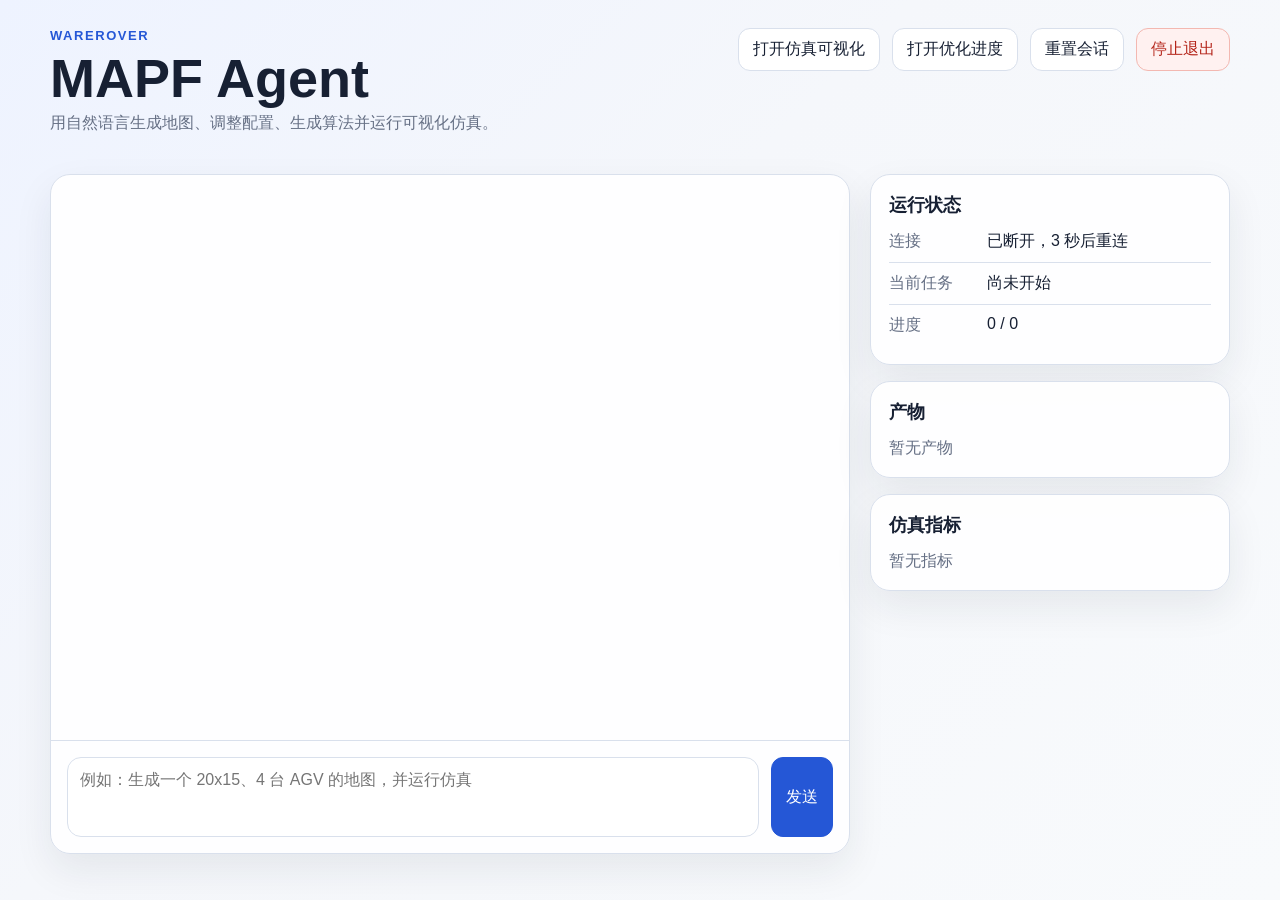
<file: mapf_agent/web/index.html>
<!doctype html>
<html lang="zh-CN">
  <head>
    <meta charset="utf-8" />
    <meta name="viewport" content="width=device-width, initial-scale=1" />
    <title>MAPF Agent</title>
    <link rel="stylesheet" href="./style.css" />
  </head>
  <body>
    <main class="app-shell">
      <section class="hero">
        <div>
          <p class="eyebrow">WareRover</p>
          <h1>MAPF Agent</h1>
          <p class="subtitle">
            用自然语言生成地图、调整配置、生成算法并运行可视化仿真。
          </p>
        </div>
        <div class="hero-actions">
          <button id="simulator-button" class="secondary-button" type="button">打开仿真可视化</button>
          <button id="evolve-visualizer-button" class="secondary-button" type="button">打开优化进度</button>
          <button id="reset-button" type="button">重置会话</button>
          <button id="stop-button" class="danger-button" type="button">停止退出</button>
        </div>
      </section>

      <section class="layout">
        <section class="chat-card">
          <div id="messages" class="messages" aria-live="polite"></div>
          <form id="chat-form" class="composer">
            <textarea
              id="message-input"
              rows="3"
              placeholder="例如：生成一个 20x15、4 台 AGV 的地图，并运行仿真"
            ></textarea>
            <button id="send-button" type="submit">发送</button>
          </form>
        </section>

        <aside class="side-panel">
          <section class="panel-card">
            <h2>运行状态</h2>
            <dl class="status-list">
              <div>
                <dt>连接</dt>
                <dd id="connection-status">连接中</dd>
              </div>
              <div>
                <dt>当前任务</dt>
                <dd id="current-task">尚未开始</dd>
              </div>
              <div>
                <dt>进度</dt>
                <dd id="progress-text">0 / 0</dd>
              </div>
            </dl>
          </section>

          <section class="panel-card">
            <h2>产物</h2>
            <div id="artifacts" class="empty">暂无产物</div>
          </section>

          <section class="panel-card">
            <h2>仿真指标</h2>
            <div id="metrics" class="empty">暂无指标</div>
          </section>
        </aside>
      </section>
    </main>

    <script src="./app.js"></script>
  </body>
</html>
</file>
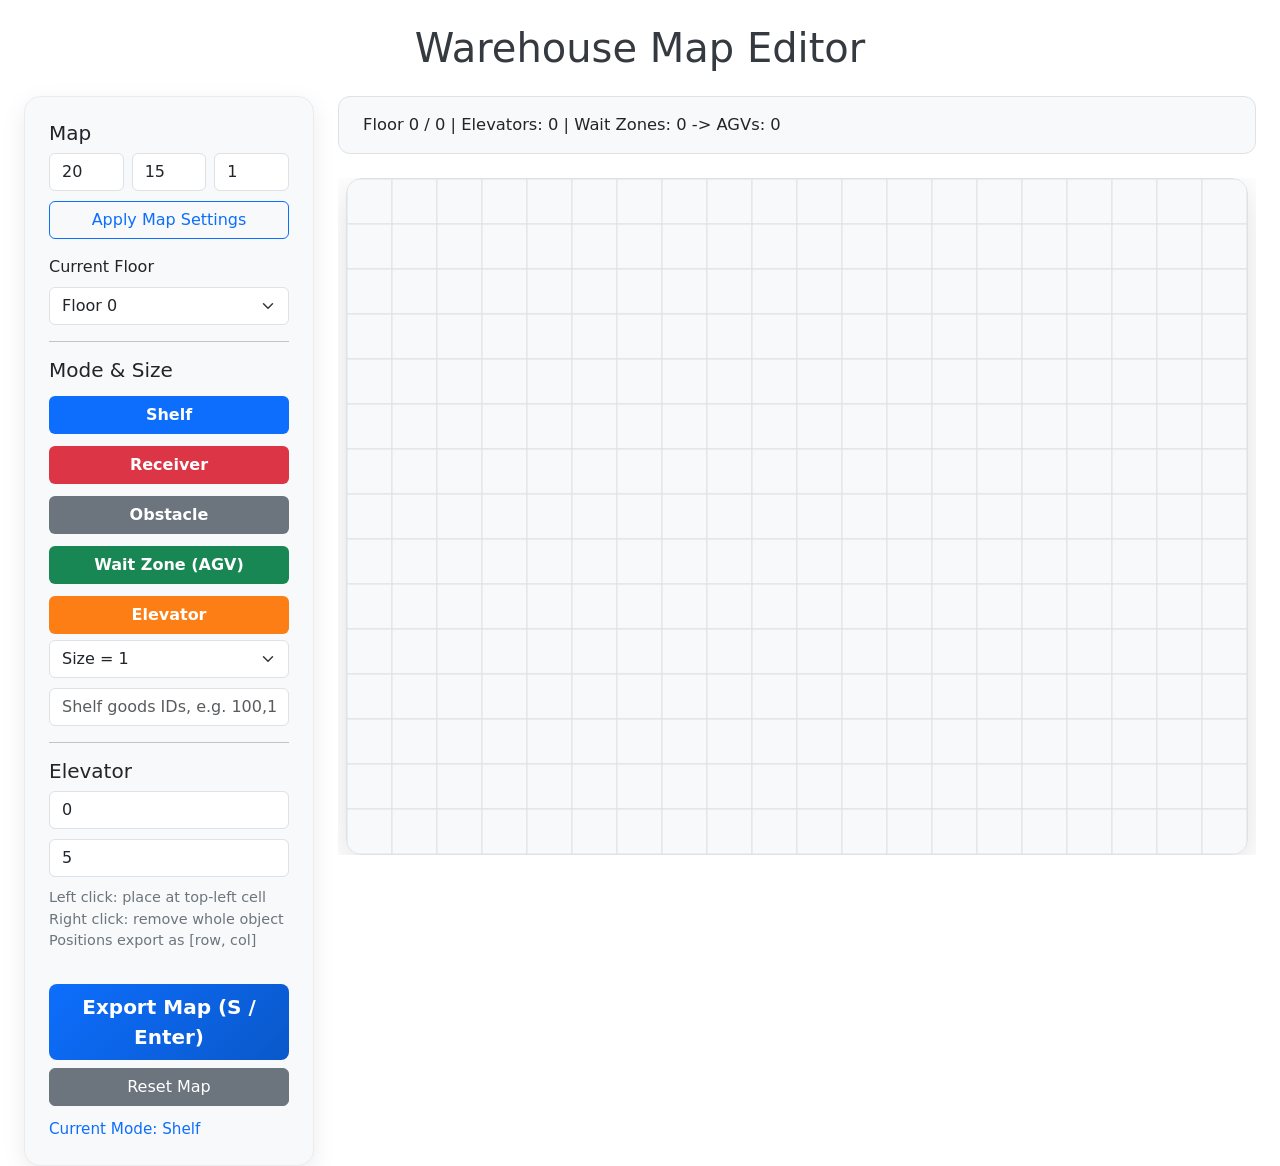
<file: utils/draw_map.html>
<!DOCTYPE html>
<html lang="en">
<head>
    <meta charset="UTF-8">
    <meta name="viewport" content="width=device-width, initial-scale=1.0">
    <title>Warehouse Map Editor</title>
    <link href="https://cdn.jsdelivr.net/npm/bootstrap@5.3.3/dist/css/bootstrap.min.css" rel="stylesheet">
    <style>
        body {
            background-color: #ffffff;
            color: #212529;
            font-family: 'Segoe UI', system-ui, sans-serif;
        }
        h1 { color: #343a40; font-weight: 500; }
        #canvas-container {
            display: flex;
            justify-content: center;
            margin: 24px 0;
            overflow: auto;
        }
        canvas {
            border: 1px solid #dee2e6;
            background-color: #f8f9fa;
            cursor: crosshair;
            box-shadow: 0 10px 35px rgba(0,0,0,0.12);
            border-radius: 16px;
        }
        .sidebar {
            background-color: #f8f9fa;
            padding: 24px;
            border-radius: 16px;
            box-shadow: 0 8px 25px rgba(0,0,0,0.08);
            border: 1px solid #e9ecef;
        }
        .btn-mode {
            margin: 6px 0;
            width: 100%;
            font-weight: 600;
        }
        .form-control, .form-select {
            margin-bottom: 10px;
        }
        #status {
            margin-top: 12px;
            font-size: 0.95em;
            color: #6c757d;
            font-weight: 500;
        }
        #export-btn {
            margin-top: 16px;
            background: linear-gradient(135deg, #0d6efd, #0a58ca);
            border: none;
            color: white;
            font-weight: 600;
        }
        .info-panel {
            background-color: #f8f9fa;
            padding: 16px 24px;
            border-radius: 12px;
            border: 1px solid #dee2e6;
            margin-bottom: 16px;
            font-size: 1.02em;
        }
        .hint {
            color: #6c757d;
            font-size: 0.9em;
        }
    </style>
</head>
<body>
    <div class="container-fluid px-4">
        <h1 class="text-center my-4">Warehouse Map Editor</h1>
        <div class="row g-4">
            <div class="col-lg-3">
                <div class="sidebar">
                    <h5>Map</h5>
                    <div class="row g-2">
                        <div class="col-4">
                            <input id="width-input" class="form-control" type="number" min="1" value="20" title="Width">
                        </div>
                        <div class="col-4">
                            <input id="height-input" class="form-control" type="number" min="1" value="15" title="Height">
                        </div>
                        <div class="col-4">
                            <input id="floors-input" class="form-control" type="number" min="1" value="1" title="Floors">
                        </div>
                    </div>
                    <button class="btn btn-outline-primary w-100 mb-3" onclick="applyMapSettings()">Apply Map Settings</button>

                    <label class="form-label">Current Floor</label>
                    <select id="floor-select" class="form-select" onchange="setCurrentFloor(parseInt(this.value, 10))"></select>

                    <hr>
                    <h5>Mode & Size</h5>
                    <button class="btn btn-mode" style="background:#0d6efd;color:white;" onclick="setMode(1)">Shelf</button>
                    <button class="btn btn-mode" style="background:#dc3545;color:white;" onclick="setMode(2)">Receiver</button>
                    <button class="btn btn-mode" style="background:#6c757d;color:white;" onclick="setMode(3)">Obstacle</button>
                    <button class="btn btn-mode" style="background:#198754;color:white;" onclick="setMode(4)">Wait Zone (AGV)</button>
                    <button class="btn btn-mode" style="background:#fd7e14;color:white;" onclick="setMode(5)">Elevator</button>

                    <select id="size-select" class="form-select" onchange="currentSize = parseInt(this.value, 10)">
                        <option value="1" selected>Size = 1</option>
                        <option value="2">Size = 2</option>
                    </select>
                    <input id="goods-ids-input" class="form-control" type="text" placeholder="Shelf goods IDs, e.g. 100,101">

                    <hr>
                    <h5>Elevator</h5>
                    <input id="elevator-floors-input" class="form-control" type="text" placeholder="Connected floors, e.g. 0,1">
                    <input id="elevator-travel-input" class="form-control" type="number" min="1" value="5" placeholder="Travel time">

                    <p class="hint">
                        Left click: place at top-left cell<br>
                        Right click: remove whole object<br>
                        Positions export as [row, col]
                    </p>

                    <button id="export-btn" class="btn btn-lg w-100" onclick="exportMap()">Export Map (S / Enter)</button>
                    <button id="reset-btn" class="btn btn-secondary w-100 mt-2" onclick="resetMap()">Reset Map</button>
                    <div id="status"></div>
                </div>
            </div>
            <div class="col-lg-9">
                <div class="info-panel">
                    <span id="summary">Floor 0</span>
                </div>
                <div id="canvas-container">
                    <canvas id="map-canvas" width="900" height="675"></canvas>
                </div>
            </div>
        </div>
    </div>

    <script>
        const TYPE_EMPTY = 0;
        const TYPE_SHELF = 1;
        const TYPE_RECEIVER = 2;
        const TYPE_OBSTACLE = 3;
        const TYPE_WAIT = 4;
        const TYPE_ELEVATOR = 5;
        const CELL = 45;

        const canvas = document.getElementById('map-canvas');
        const ctx = canvas.getContext('2d');

        let mapWidth = 20;
        let mapHeight = 15;
        let floorCount = 1;
        let currentFloor = 0;
        let mode = TYPE_SHELF;
        let currentSize = 1;
        let floors = [];
        let elevators = [];

        const colors = {
            [TYPE_EMPTY]: '#f8f9fa',
            [TYPE_SHELF]: '#0d6efd',
            [TYPE_RECEIVER]: '#dc3545',
            [TYPE_OBSTACLE]: '#6c757d',
            [TYPE_WAIT]: '#198754',
            [TYPE_ELEVATOR]: '#fd7e14'
        };
        const modeNames = {
            [TYPE_SHELF]: 'Shelf',
            [TYPE_RECEIVER]: 'Receiver',
            [TYPE_OBSTACLE]: 'Obstacle',
            [TYPE_WAIT]: 'Wait Zone',
            [TYPE_ELEVATOR]: 'Elevator'
        };

        function makeFloor() {
            return {
                grid: Array.from({ length: mapHeight }, () => Array(mapWidth).fill(TYPE_EMPTY)),
                objects: {}
            };
        }

        function initState() {
            floors = Array.from({ length: floorCount }, makeFloor);
            elevators = [];
            currentFloor = Math.min(currentFloor, floorCount - 1);
            resizeCanvas();
            buildFloorSelect();
            seedElevatorFloorsInput();
            drawGrid();
        }

        function resizeCanvas() {
            canvas.width = mapWidth * CELL;
            canvas.height = mapHeight * CELL;
        }

        function buildFloorSelect() {
            const select = document.getElementById('floor-select');
            select.innerHTML = '';
            for (let f = 0; f < floorCount; f++) {
                const option = document.createElement('option');
                option.value = String(f);
                option.textContent = `Floor ${f}`;
                select.appendChild(option);
            }
            select.value = String(currentFloor);
        }

        function seedElevatorFloorsInput() {
            document.getElementById('elevator-floors-input').value =
                Array.from({ length: floorCount }, (_, i) => i).join(',');
        }

        function applyMapSettings() {
            const nextWidth = parseInt(document.getElementById('width-input').value, 10);
            const nextHeight = parseInt(document.getElementById('height-input').value, 10);
            const nextFloors = parseInt(document.getElementById('floors-input').value, 10);
            if (!Number.isInteger(nextWidth) || !Number.isInteger(nextHeight) || !Number.isInteger(nextFloors) ||
                nextWidth < 1 || nextHeight < 1 || nextFloors < 1) {
                setStatus('Map width, height, and floors must be positive integers.', '#dc3545');
                return;
            }
            mapWidth = nextWidth;
            mapHeight = nextHeight;
            floorCount = nextFloors;
            initState();
            setStatus('Map settings applied.', '#198754');
        }

        function setCurrentFloor(floorId) {
            if (floorId < 0 || floorId >= floorCount) return;
            currentFloor = floorId;
            drawGrid();
        }

        function setMode(newMode) {
            mode = newMode;
            setStatus(`Current Mode: ${modeNames[mode]}`, colors[mode]);
        }

        function parseCsvInts(value) {
            return value.split(',')
                .map(part => parseInt(part.trim(), 10))
                .filter(Number.isInteger);
        }

        function getShelfGoodsIds() {
            return [...new Set(parseCsvInts(document.getElementById('goods-ids-input').value))];
        }

        function getElevatorFloors() {
            return [...new Set(parseCsvInts(document.getElementById('elevator-floors-input').value))]
                .filter(f => f >= 0 && f < floorCount)
                .sort((a, b) => a - b);
        }

        function inBounds(row, col, size) {
            return row >= 0 && col >= 0 && row + size <= mapHeight && col + size <= mapWidth;
        }

        function canPlaceOnFloor(floorId, row, col, size) {
            if (!inBounds(row, col, size)) return false;
            const grid = floors[floorId].grid;
            for (let dr = 0; dr < size; dr++) {
                for (let dc = 0; dc < size; dc++) {
                    if (grid[row + dr][col + dc] !== TYPE_EMPTY) return false;
                }
            }
            return true;
        }

        function fillArea(floorId, row, col, size, type) {
            const grid = floors[floorId].grid;
            for (let dr = 0; dr < size; dr++) {
                for (let dc = 0; dc < size; dc++) {
                    grid[row + dr][col + dc] = type;
                }
            }
        }

        function placeObject(row, col) {
            const size = mode === TYPE_OBSTACLE ? 1 : currentSize;
            if (!canPlaceOnFloor(currentFloor, row, col, size)) {
                setStatus('Cannot place: area occupied or out of bounds.', '#dc3545');
                return false;
            }

            const obj = { type: mode, size };
            if (mode === TYPE_SHELF) {
                const goodsIds = getShelfGoodsIds();
                if (goodsIds.length > 0) obj.goods_ids = goodsIds;
            }
            floors[currentFloor].objects[`${row},${col}`] = obj;
            fillArea(currentFloor, row, col, size, mode);
            return true;
        }

        function placeElevator(row, col) {
            const connectedFloors = getElevatorFloors();
            const travelTime = parseInt(document.getElementById('elevator-travel-input').value, 10);
            if (connectedFloors.length === 0 || !connectedFloors.includes(currentFloor)) {
                setStatus('Elevator floors must include the current floor.', '#dc3545');
                return false;
            }
            if (!Number.isInteger(travelTime) || travelTime < 1) {
                setStatus('Elevator travel time must be a positive integer.', '#dc3545');
                return false;
            }
            for (const floorId of connectedFloors) {
                if (!canPlaceOnFloor(floorId, row, col, currentSize)) {
                    setStatus(`Cannot place elevator: blocked on floor ${floorId}.`, '#dc3545');
                    return false;
                }
            }

            const elevator = {
                elevator_id: elevators.length,
                position: [row, col],
                floors: connectedFloors,
                travel_time: travelTime,
                size: currentSize
            };
            elevators.push(elevator);
            for (const floorId of connectedFloors) {
                fillArea(floorId, row, col, currentSize, TYPE_ELEVATOR);
            }
            return true;
        }

        function findObjectKeyAt(floorId, row, col) {
            const objects = floors[floorId].objects;
            for (const key in objects) {
                const [objRow, objCol] = key.split(',').map(Number);
                const size = objects[key].size;
                if (row >= objRow && row < objRow + size && col >= objCol && col < objCol + size) {
                    return key;
                }
            }
            return null;
        }

        function findElevatorAt(floorId, row, col) {
            return elevators.find(elevator => {
                const [erow, ecol] = elevator.position;
                return elevator.floors.includes(floorId) &&
                    row >= erow && row < erow + elevator.size &&
                    col >= ecol && col < ecol + elevator.size;
            });
        }

        function removeObjectAt(row, col) {
            const cellType = floors[currentFloor].grid[row][col];
            if (cellType === TYPE_EMPTY) return false;

            if (cellType === TYPE_ELEVATOR) {
                const elevator = findElevatorAt(currentFloor, row, col);
                if (!elevator) return false;
                const [erow, ecol] = elevator.position;
                for (const floorId of elevator.floors) {
                    fillArea(floorId, erow, ecol, elevator.size, TYPE_EMPTY);
                }
                elevators = elevators.filter(item => item !== elevator);
                elevators.forEach((item, index) => item.elevator_id = index);
                return true;
            }

            const key = findObjectKeyAt(currentFloor, row, col);
            if (!key) return false;
            const [objRow, objCol] = key.split(',').map(Number);
            const obj = floors[currentFloor].objects[key];
            fillArea(currentFloor, objRow, objCol, obj.size, TYPE_EMPTY);
            delete floors[currentFloor].objects[key];
            return true;
        }

        function drawGrid() {
            ctx.clearRect(0, 0, canvas.width, canvas.height);
            const floor = floors[currentFloor];
            for (let row = 0; row < mapHeight; row++) {
                for (let col = 0; col < mapWidth; col++) {
                    const type = floor.grid[row][col];
                    ctx.fillStyle = colors[type];
                    ctx.fillRect(col * CELL, row * CELL, CELL, CELL);
                    ctx.strokeStyle = '#dee2e6';
                    ctx.lineWidth = 1;
                    ctx.strokeRect(col * CELL, row * CELL, CELL, CELL);
                }
            }

            ctx.textAlign = 'center';
            ctx.textBaseline = 'middle';
            ctx.font = 'bold 13px Arial';
            drawObjectLabels(floor.objects);
            drawElevatorLabels();
            updateSummary();
        }

        function drawObjectLabels(objects) {
            const labelByType = {
                [TYPE_SHELF]: 'S',
                [TYPE_RECEIVER]: 'R',
                [TYPE_OBSTACLE]: 'O',
                [TYPE_WAIT]: 'W'
            };
            ctx.fillStyle = 'rgba(255,255,255,0.92)';
            for (const key in objects) {
                const [row, col] = key.split(',').map(Number);
                const obj = objects[key];
                const label = obj.size > 1 ? `${labelByType[obj.type]} ${obj.size}x${obj.size}` : labelByType[obj.type];
                ctx.fillText(label, (col + obj.size / 2) * CELL, (row + obj.size / 2) * CELL);
            }
        }

        function drawElevatorLabels() {
            ctx.fillStyle = 'rgba(255,255,255,0.96)';
            for (const elevator of elevators) {
                if (!elevator.floors.includes(currentFloor)) continue;
                const [row, col] = elevator.position;
                const label = `E${elevator.elevator_id} ${elevator.size}x${elevator.size}`;
                ctx.fillText(label, (col + elevator.size / 2) * CELL, (row + elevator.size / 2) * CELL);
            }
        }

        function updateSummary() {
            const waitCount = floors.reduce((sum, floor) =>
                sum + Object.values(floor.objects).filter(obj => obj.type === TYPE_WAIT).length, 0);
            document.getElementById('summary').textContent =
                `Floor ${currentFloor} / ${floorCount - 1} | Elevators: ${elevators.length} | Wait Zones: ${waitCount} -> AGVs: ${waitCount}`;
        }

        function resetMap() {
            initState();
            document.getElementById('goods-ids-input').value = '';
            setStatus('Map has been reset.', '#198754');
        }

        function setStatus(message, color = '#6c757d') {
            const status = document.getElementById('status');
            status.textContent = message;
            status.style.color = color;
        }

        canvas.addEventListener('mousedown', (e) => {
            const rect = canvas.getBoundingClientRect();
            const col = Math.floor((e.clientX - rect.left) / CELL);
            const row = Math.floor((e.clientY - rect.top) / CELL);
            if (row < 0 || row >= mapHeight || col < 0 || col >= mapWidth) return;

            if (e.button === 0) {
                const placed = mode === TYPE_ELEVATOR ? placeElevator(row, col) : placeObject(row, col);
                if (placed) drawGrid();
            } else if (e.button === 2) {
                if (removeObjectAt(row, col)) drawGrid();
            }
        });

        canvas.addEventListener('contextmenu', e => e.preventDefault());

        document.addEventListener('keydown', (e) => {
            if (e.key === 's' || e.key === 'Enter') {
                exportMap();
            }
        });

        function exportFloor(floor, floorId, counters) {
            const boxes = [];
            const receivers = [];
            const waitZones = [];
            const agvs = [];
            const obstacles = [];

            for (const key in floor.objects) {
                const [row, col] = key.split(',').map(Number);
                const obj = floor.objects[key];
                const item = { position: [row, col] };
                if (obj.size > 1) item.size = obj.size;

                if (obj.type === TYPE_SHELF) {
                    item.box_id = counters.box++;
                    item.goods_ids = obj.goods_ids && obj.goods_ids.length > 0 ? obj.goods_ids : [item.box_id];
                    boxes.push(item);
                } else if (obj.type === TYPE_RECEIVER) {
                    item.receiver_id = counters.receiver++;
                    receivers.push(item);
                } else if (obj.type === TYPE_WAIT) {
                    item.wait_zone_id = counters.wait++;
                    waitZones.push(item);
                    const agv = { agv_id: counters.agv++ };
                    if (obj.size > 1) agv.size = obj.size;
                    agvs.push(agv);
                } else if (obj.type === TYPE_OBSTACLE) {
                    obstacles.push([row, col]);
                }
            }

            return {
                floor_id: floorId,
                boxes,
                receivers,
                wait_zones: waitZones,
                agvs,
                obstacles
            };
        }

        function exportMap() {
            const counters = { box: 0, receiver: 0, wait: 0, agv: 0 };
            const mapData = {
                map: {
                    width: mapWidth,
                    height: mapHeight,
                    floors: floorCount
                },
                floors: floors.map((floor, index) => exportFloor(floor, index, counters)),
                elevators: elevators.map(elevator => ({
                    elevator_id: elevator.elevator_id,
                    position: elevator.position,
                    floors: elevator.floors,
                    travel_time: elevator.travel_time,
                    size: elevator.size
                }))
            };

            const now = new Date();
            const ts = `${String(now.getMonth() + 1).padStart(2, '0')}${String(now.getDate()).padStart(2, '0')}_${String(now.getHours()).padStart(2, '0')}${String(now.getMinutes()).padStart(2, '0')}${String(now.getSeconds()).padStart(2, '0')}`;
            const filename = `map_${ts}.json`;

            const blob = new Blob([JSON.stringify(mapData, null, 2)], { type: 'application/json' });
            const url = URL.createObjectURL(blob);
            const a = document.createElement('a');
            a.href = url;
            a.download = filename;
            a.click();
            URL.revokeObjectURL(url);

            setStatus(`Exported ${filename} (${counters.agv} AGVs, ${elevators.length} elevators).`, '#0d6efd');
        }

        initState();
        setMode(TYPE_SHELF);
    </script>
</body>
</html>
</file>
<file: mapf_agent/web/style.css>
:root {
  color-scheme: light;
  --bg: #f5f7fb;
  --card: #ffffff;
  --text: #172033;
  --muted: #667085;
  --border: #d9e0ec;
  --primary: #2557d6;
  --primary-dark: #173ea5;
  --danger: #b42318;
  --agent: #eef4ff;
  --user: #e7f8ef;
}

* {
  box-sizing: border-box;
}

body {
  margin: 0;
  min-height: 100vh;
  background: linear-gradient(135deg, #eef3ff 0%, var(--bg) 42%, #f8fafc 100%);
  color: var(--text);
  font-family: "Segoe UI", "Microsoft YaHei", sans-serif;
}

button,
textarea {
  font: inherit;
}

.app-shell {
  width: min(1180px, calc(100% - 32px));
  margin: 0 auto;
  padding: 28px 0;
}

.hero {
  display: flex;
  align-items: flex-start;
  justify-content: space-between;
  gap: 24px;
  margin-bottom: 24px;
}

.eyebrow {
  margin: 0 0 8px;
  color: var(--primary);
  font-size: 13px;
  font-weight: 700;
  letter-spacing: 0.12em;
  text-transform: uppercase;
}

h1,
h2,
p {
  margin-top: 0;
}

h1 {
  margin-bottom: 8px;
  font-size: clamp(34px, 5vw, 54px);
  line-height: 1;
}

h2 {
  margin-bottom: 14px;
  font-size: 18px;
}

.subtitle {
  max-width: 620px;
  color: var(--muted);
  font-size: 16px;
}

.hero-actions {
  display: flex;
  gap: 12px;
}

.secondary-button,
.danger-button,
button {
  border: 1px solid var(--border);
  border-radius: 12px;
  padding: 10px 14px;
  background: var(--card);
  color: var(--text);
  cursor: pointer;
  text-decoration: none;
}

button[type="submit"] {
  border-color: var(--primary);
  background: var(--primary);
  color: #ffffff;
}

.danger-button {
  border-color: #f3b8b1;
  background: #fff1f0;
  color: var(--danger);
}

button:hover,
.secondary-button:hover,
.danger-button:hover {
  border-color: var(--primary);
}

.danger-button:hover {
  border-color: var(--danger);
}

button[type="submit"]:hover {
  background: var(--primary-dark);
}

button:disabled,
textarea:disabled {
  cursor: not-allowed;
  opacity: 0.6;
}

.layout {
  display: grid;
  grid-template-columns: minmax(0, 1fr) 360px;
  align-items: start;
  gap: 20px;
}

.chat-card,
.panel-card {
  border: 1px solid var(--border);
  border-radius: 20px;
  background: rgba(255, 255, 255, 0.92);
  box-shadow: 0 16px 38px rgba(23, 32, 51, 0.08);
}

.chat-card {
  display: flex;
  height: 680px;
  max-height: calc(100vh - 180px);
  min-height: 420px;
  overflow: hidden;
  flex-direction: column;
}

.messages {
  flex: 1;
  min-height: 0;
  overflow-y: auto;
  overscroll-behavior: contain;
  padding: 22px;
}

.message {
  width: fit-content;
  max-width: 84%;
  margin-bottom: 12px;
  border-radius: 16px;
  padding: 12px 14px;
  overflow-wrap: anywhere;
  white-space: pre-wrap;
}

.message.user {
  margin-left: auto;
  background: var(--user);
}

.message.agent {
  background: var(--agent);
}

.message.log {
  max-width: 92%;
  border: 1px solid var(--border);
  background: #fbfdff;
  color: #344054;
  font-family: Consolas, "Cascadia Mono", monospace;
  font-size: 13px;
}

.message.system {
  margin-inline: auto;
  background: transparent;
  color: var(--muted);
  font-size: 13px;
}

.message.error {
  background: #fff1f0;
  color: var(--danger);
}

.composer {
  display: grid;
  grid-template-columns: minmax(0, 1fr) auto;
  gap: 12px;
  border-top: 1px solid var(--border);
  padding: 16px;
}

textarea {
  width: 100%;
  resize: none;
  border: 1px solid var(--border);
  border-radius: 14px;
  padding: 12px;
  color: var(--text);
}

textarea:focus {
  border-color: var(--primary);
  outline: none;
}

.side-panel {
  display: flex;
  flex-direction: column;
  gap: 16px;
}

.panel-card {
  padding: 18px;
}

.status-list {
  margin: 0;
}

.status-list div {
  display: grid;
  grid-template-columns: 86px 1fr;
  gap: 12px;
  padding: 10px 0;
  border-top: 1px solid var(--border);
}

.status-list div:first-child {
  border-top: 0;
  padding-top: 0;
}

dt {
  color: var(--muted);
}

dd {
  margin: 0;
  word-break: break-word;
}

.artifact-list {
  display: grid;
  gap: 12px;
}

.artifact-list div,
.metric-grid div {
  border: 1px solid var(--border);
  border-radius: 14px;
  padding: 12px;
  background: #fbfdff;
}

.artifact-list strong,
.metric-grid span {
  display: block;
  margin-bottom: 6px;
  color: var(--muted);
  font-size: 13px;
}

code {
  word-break: break-all;
}

.metric-grid {
  display: grid;
  grid-template-columns: repeat(2, minmax(0, 1fr));
  gap: 10px;
}

.metric-grid strong {
  font-size: 18px;
}

.empty {
  color: var(--muted);
}

@media (max-width: 900px) {
  .hero,
  .layout {
    grid-template-columns: 1fr;
  }

  .hero {
    flex-direction: column;
  }

  .hero-actions {
    flex-wrap: wrap;
  }

  .chat-card {
    height: 560px;
    max-height: calc(100vh - 180px);
  }
}
</file>
